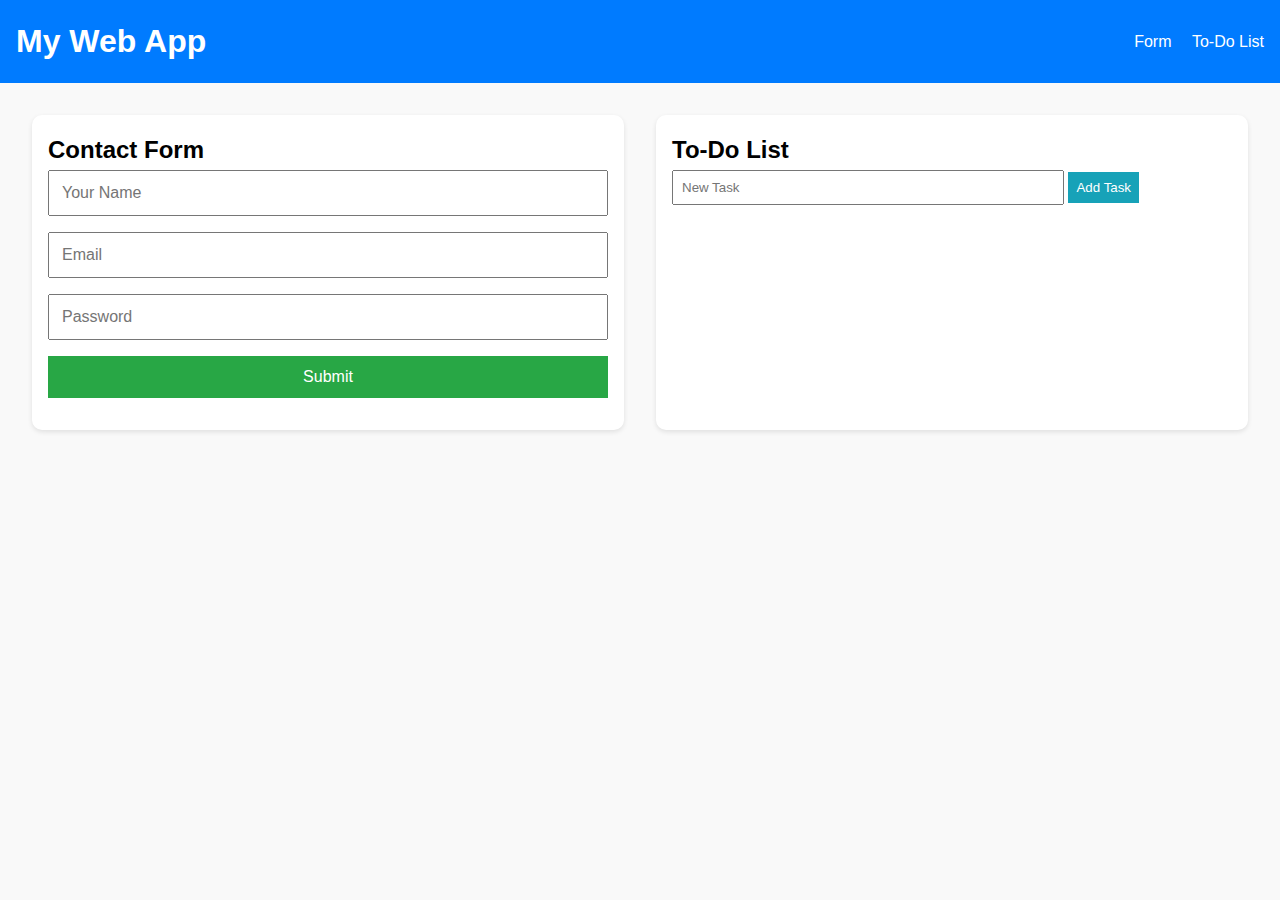
<file: Task-2/index.html>
<!DOCTYPE html>
<html lang="en">
<head>
  <meta charset="UTF-8" />
  <meta name="viewport" content="width=device-width, initial-scale=1.0" />
  <title>Responsive Web App</title>
  <link rel="stylesheet" href="style.css" />
</head>
<body>

  <header class="navbar">
    <h1>My Web App</h1>
    <nav>
      <a href="#form">Form</a>
      <a href="#todo">To-Do List</a>
    </nav>
  </header>

  <main class="grid-container">

    <!-- FORM SECTION -->
    <section id="form" class="form-section">
      <h2>Contact Form</h2>
      <form id="contactForm">
        <input type="text" id="name" placeholder="Your Name" required />
        <input type="email" id="email" placeholder="Email" required />
        <input type="password" id="password" placeholder="Password" required />
        <button type="submit">Submit</button>
        <p id="formMessage"></p>
      </form>
    </section>

    <!-- TODO SECTION -->
    <section id="todo" class="todo-section">
      <h2>To-Do List</h2>
      <div class="todo-app">
        <input type="text" id="taskInput" placeholder="New Task" />
        <button onclick="addTask()">Add Task</button>
        <ul id="taskList"></ul>
      </div>
    </section>

  </main>

  <script src="script.js"></script>
</body>
</html>
</file>
<file: Task-2/style.css>
* {
  box-sizing: border-box;
  margin: 0;
  padding: 0;
}

body {
  font-family: Arial, sans-serif;
  line-height: 1.6;
  background-color: #f9f9f9;
}

.navbar {
  display: flex;
  justify-content: space-between;
  align-items: center;
  background: #007bff;
  color: #fff;
  padding: 1rem;
  flex-wrap: wrap;
}

.navbar nav a {
  color: #fff;
  margin-left: 1rem;
  text-decoration: none;
}

.grid-container {
  display: grid;
  grid-template-columns: 1fr 1fr;
  gap: 2rem;
  padding: 2rem;
}

section {
  background: #fff;
  padding: 1rem;
  border-radius: 10px;
  box-shadow: 0 2px 5px rgba(0,0,0,0.1);
}

form input,
form button {
  display: block;
  width: 100%;
  margin-bottom: 1rem;
  padding: 0.75rem;
  font-size: 1rem;
}

form button {
  background: #28a745;
  color: white;
  border: none;
  cursor: pointer;
}

form button:hover {
  background: #218838;
}

#formMessage {
  color: red;
}

.todo-app input {
  width: 70%;
  padding: 0.5rem;
  margin-bottom: 1rem;
}

.todo-app button {
  padding: 0.5rem;
  background-color: #17a2b8;
  color: white;
  border: none;
  cursor: pointer;
}

.todo-app ul {
  list-style: none;
  margin-top: 1rem;
  padding: 0;
}

.todo-app li {
  display: flex;
  justify-content: space-between;
  background: #eee;
  padding: 0.5rem;
  margin-bottom: 0.5rem;
  border-radius: 5px;
}

.todo-app li button {
  background: #dc3545;
  color: white;
  border: none;
  padding: 0.25rem 0.5rem;
  cursor: pointer;
}

/* Responsive Layout */
@media (max-width: 768px) {
  .grid-container {
    grid-template-columns: 1fr;
  }

  .navbar {
    flex-direction: column;
    text-align: center;
  }

  .navbar nav {
    margin-top: 10px;
  }

  .todo-app input {
    width: 100%;
    margin-right: 0;
  }

  .todo-app button {
    width: 100%;
    margin-top: 0.5rem;
  }
}
</file>
